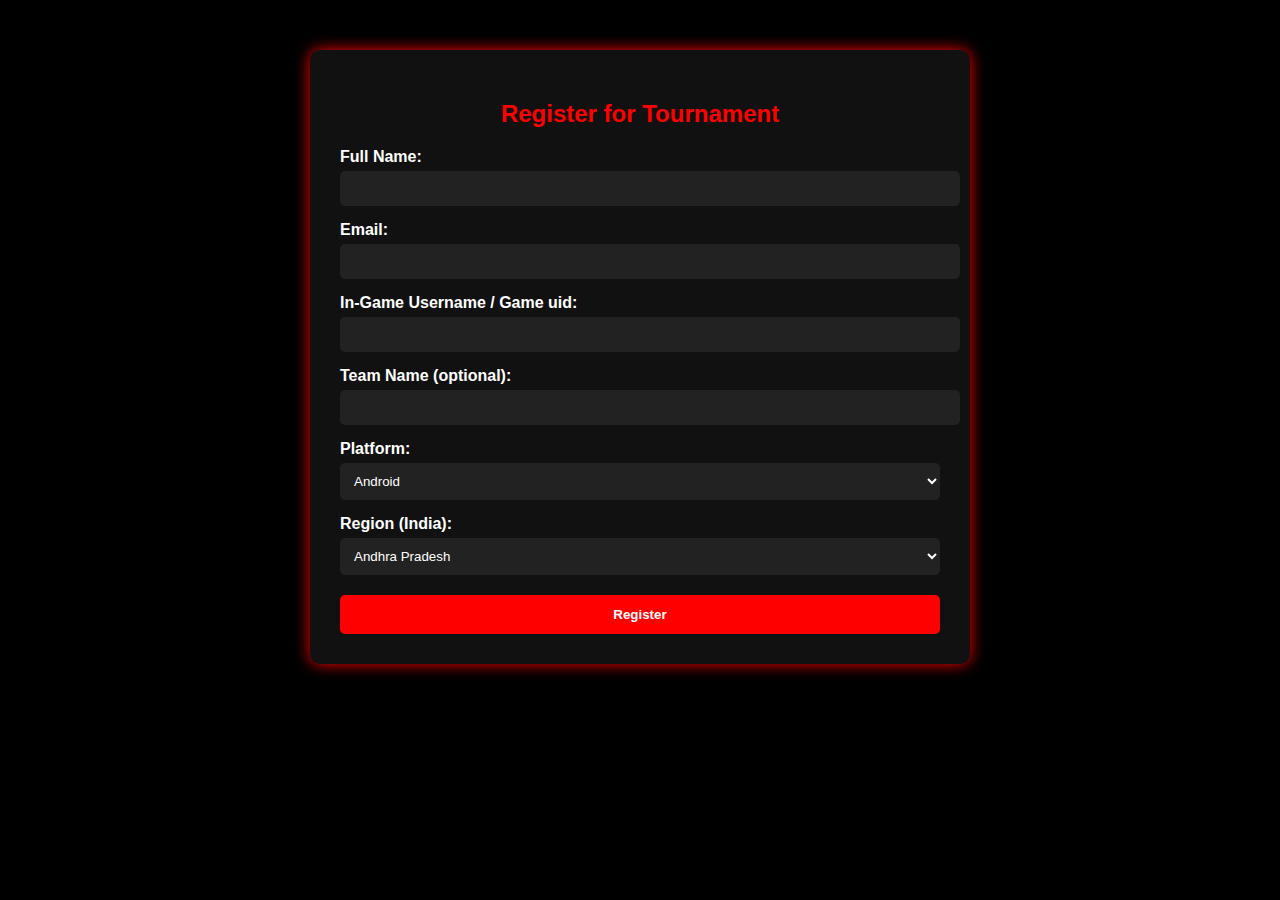
<file: register.html>
<!DOCTYPE html>
<html lang="en">
<head>
  <meta charset="UTF-8">
  <meta name="viewport" content="width=device-width, initial-scale=1.0">
  <title>Register | FlameX Gaming</title>
  <style>
    body {
      background-color: #000;
      color: #fff;
      font-family: 'Segoe UI', Tahoma, Geneva, Verdana, sans-serif;
      margin: 0;
      padding: 0;
    }

    .form-container {
      max-width: 600px;
      margin: 50px auto;
      background-color: #111;
      padding: 30px;
      border-radius: 10px;
      box-shadow: 0 0 15px red;
    }

    h2 {
      text-align: center;
      color: red;
    }

    label {
      display: block;
      margin-top: 15px;
      font-weight: bold;
    }

    input, select {
      width: 100%;
      padding: 10px;
      margin-top: 5px;
      border: none;
      border-radius: 5px;
      background-color: #222;
      color: #fff;
    }

    input:focus, select:focus {
      outline: 2px solid red;
    }

    .btn {
      background-color: red;
      color: white;
      padding: 12px;
      margin-top: 20px;
      border: none;
      width: 100%;
      border-radius: 5px;
      font-weight: bold;
      cursor: pointer;
    }

    .btn:hover {
      background-color: #cc0000;
    }
  </style>
</head>
<body>
  <div class="form-container">
    <h2>Register for Tournament</h2>
    <form id="registrationForm">
      <label for="name">Full Name:</label>
      <input type="text" id="name" name="name" required>

      <label for="email">Email:</label>
      <input type="email" id="email" name="email" required>

      <label for="username">In-Game Username / Game uid: </label>
      <input type="text" id="username" name="username" required>

      <label for="team">Team Name (optional):</label>
      <input type="text" id="team" name="team">

      <label for="platform">Platform:</label>
      <select id="platform" name="platform" required>
        <option value="android">Android</option>
        <option value="ios">iOS</option>
      </select>

      <label for="region">Region (India):</label>
      <select id="region" name="region" required>
        <option value="andhra-pradesh">Andhra Pradesh</option>
        <option value="arunachal-pradesh">Arunachal Pradesh</option>
        <option value="assam">Assam</option>
        <option value="bihar">Bihar</option>
        <option value="chhattisgarh">Chhattisgarh</option>
        <option value="goa">Goa</option>
        <option value="gujarat">Gujarat</option>
        <option value="haryana">Haryana</option>
        <option value="himachal-pradesh">Himachal Pradesh</option>
        <option value="jharkhand">Jharkhand</option>
        <option value="karnataka">Karnataka</option>
        <option value="kerala">Kerala</option>
        <option value="madhya-pradesh">Madhya Pradesh</option>
        <option value="maharashtra">Maharashtra</option>
        <option value="manipur">Manipur</option>
        <option value="meghalaya">Meghalaya</option>
        <option value="mizoram">Mizoram</option>
        <option value="nagaland">Nagaland</option>
        <option value="odisha">Odisha</option>
        <option value="punjab">Punjab</option>
        <option value="rajasthan">Rajasthan</option>
        <option value="sikkim">Sikkim</option>
        <option value="tamil-nadu">Tamil Nadu</option>
        <option value="telangana">Telangana</option>
        <option value="tripura">Tripura</option>
        <option value="uttar-pradesh">Uttar Pradesh</option>
        <option value="uttarakhand">Uttarakhand</option>
        <option value="west-bengal">West Bengal</option>
        <option value="delhi">Delhi</option>
        <option value="jammu-kashmir">Jammu & Kashmir</option>
        <option value="ladakh">Ladakh</option>
        <option value="puducherry">Puducherry</option>
        <option value="chandigarh">Chandigarh</option>
      </select>

      <button type="submit" class="btn">Register</button>
    </form>
  </div>

  <script>
    const form = document.getElementById('registrationForm');

    form.addEventListener('submit', async (e) => {
      e.preventDefault();

      const formData = {
        name: form.name.value,
        email: form.email.value,
        username: form.username.value,
        team: form.team.value,
        platform: form.platform.value,
        region: form.region.value,
      };

      try {
        const response = await fetch('http://localhost:3000/api/register', {
          method: 'POST',
          headers: {
            'Content-Type': 'application/json',
          },
          body: JSON.stringify(formData),
        });

        if (response.ok) {
          alert('Tournament details will be sent to your email.');
          form.reset();
        } else {
          const errorData = await response.json();
          alert('Error: ' + (errorData.error || 'Failed to register'));
        }
      } catch (error) {
        alert('Error: Could not connect to the server.');
      }
    });
  </script>
</body>
</html>
</file>
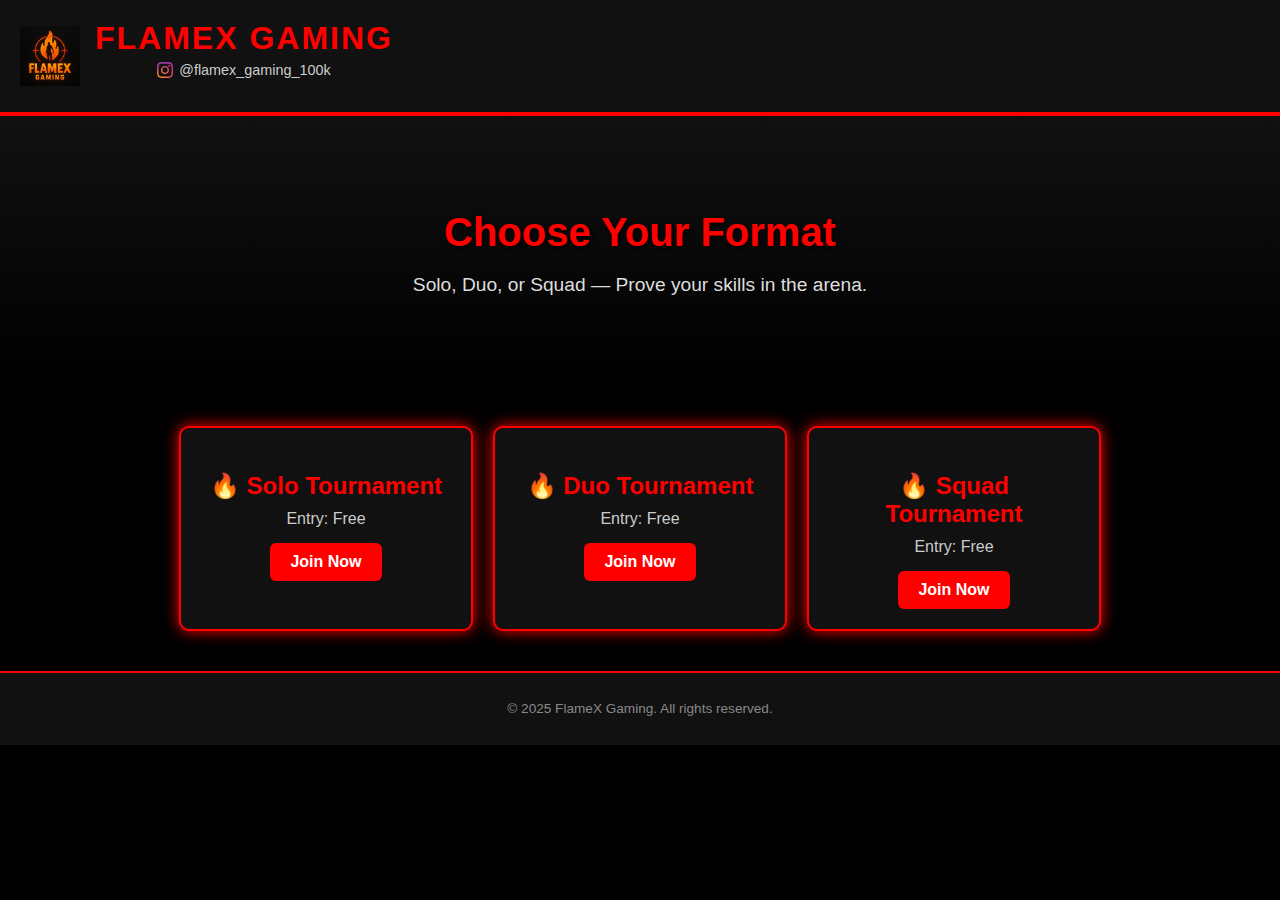
<file: turnament.html>
<!DOCTYPE html>
<html lang="en">
<head>
  <meta charset="UTF-8" />
  <meta name="viewport" content="width=device-width, initial-scale=1.0" />
  <title>Tournaments | FlameX Gaming</title>
  <style>
    body {
      margin: 0;
      padding: 0;
      background-color: #000;
      color: #fff;
      font-family: 'Segoe UI', Tahoma, Geneva, Verdana, sans-serif;
    }

    .header {
      background-color: #111;
      padding: 20px;
      display: flex;
      justify-content: space-between;
      align-items: center;
      border-bottom: 2px solid red;
      flex-wrap: wrap;
    }

    .branding {
      display: flex;
      align-items: center;
      gap: 15px;
    }

    .logo {
      width: 60px;
      height: 60px;
    }

    .text-content {
      text-align: center;
      flex: 1;
    }

    .channel-name {
      font-size: 2em;
      color: red;
      margin: 0;
      font-weight: bold;
      letter-spacing: 2px;
    }

    .insta-id {
      font-size: 0.9em;
      color: #ccc;
      display: flex;
      align-items: center;
      justify-content: center;
      margin-top: 5px;
    }

    .insta-icon {
      width: 16px;
      height: 16px;
      margin-right: 6px;
    }

    .hero {
      padding: 60px 20px;
      text-align: center;
      background: linear-gradient(to bottom, #111 0%, #000 100%);
      border-top: 2px solid red;
    }

    .hero h2 {
      font-size: 2.5em;
      color: red;
      margin-bottom: 10px;
      text-shadow: 2px 2px 4px #000;
    }

    .hero p {
      font-size: 1.2em;
      color: #ddd;
      margin-bottom: 30px;
    }

    .tournament-list {
  display: flex;
  justify-content: center;
  flex-wrap: wrap; /* mobile ke liye auto line-break */
  gap: 20px;
  padding: 40px 20px;
}

.tournament-box {
  width: 250px;
  background-color: #111;
  border: 2px solid red;
  padding: 20px;
  border-radius: 10px;
  text-align: center;
  box-shadow: 0 0 15px red;
}
    .tournament-box h3 {
      color: red;
      font-size: 1.5em;
      margin-bottom: 10px;
    }

    .tournament-box p {
      margin: 5px 0;
      color: #ccc;
    }

    .btn {
      margin-top: 10px;
      display: inline-block;
      background-color: red;
      color: white;
      padding: 10px 20px;
      border-radius: 6px;
      text-decoration: none;
      font-weight: bold;
    }

    .btn:hover {
      background-color: #cc0000;
    }

    .footer {
      text-align: center;
      padding: 15px;
      background-color: #111;
      font-size: 0.85em;
      border-top: 2px solid red;
      color: #888;
    }
  </style>
</head>
<body>
  <header class="header">
    <div class="branding">
      <img src="flamex-logo.png" alt="FlameX Logo" class="logo">
      <div class="text-content">
        <h1 class="channel-name">FLAMEX GAMING</h1>
        <p class="insta-id">
          <img src="instagram.svg" alt="Instagram" class="insta-icon">
          @flamex_gaming_100k
        </p>
      </div>
    </div>
  </header>

  <main class="main">
    <section class="hero">
      <h2>Choose Your Format</h2>
      <p>Solo, Duo, or Squad — Prove your skills in the arena.</p>
    </section>

    <section class="tournament-list">
      <div class="tournament-box">
        <h3>🔥 Solo Tournament</h3>
        
        <p>Entry: Free</p>
        <a href="solo.html" class="btn">Join Now</a>
      </div>

      <div class="tournament-box">
        <h3>🔥 Duo Tournament</h3>
        
        <p>Entry: Free</p>
        <a href="duo.html" class="btn">Join Now</a>
      </div>

      <div class="tournament-box">
        <h3>🔥 Squad Tournament</h3>
       
        <p>Entry: Free</p>
        <a href="squad.html" class="btn">Join Now</a>
      </div>
    </section>
  </main>

  <footer class="footer">
    <p>&copy; 2025 FlameX Gaming. All rights reserved.</p>
  </footer>
</body>
</html>
</file>
